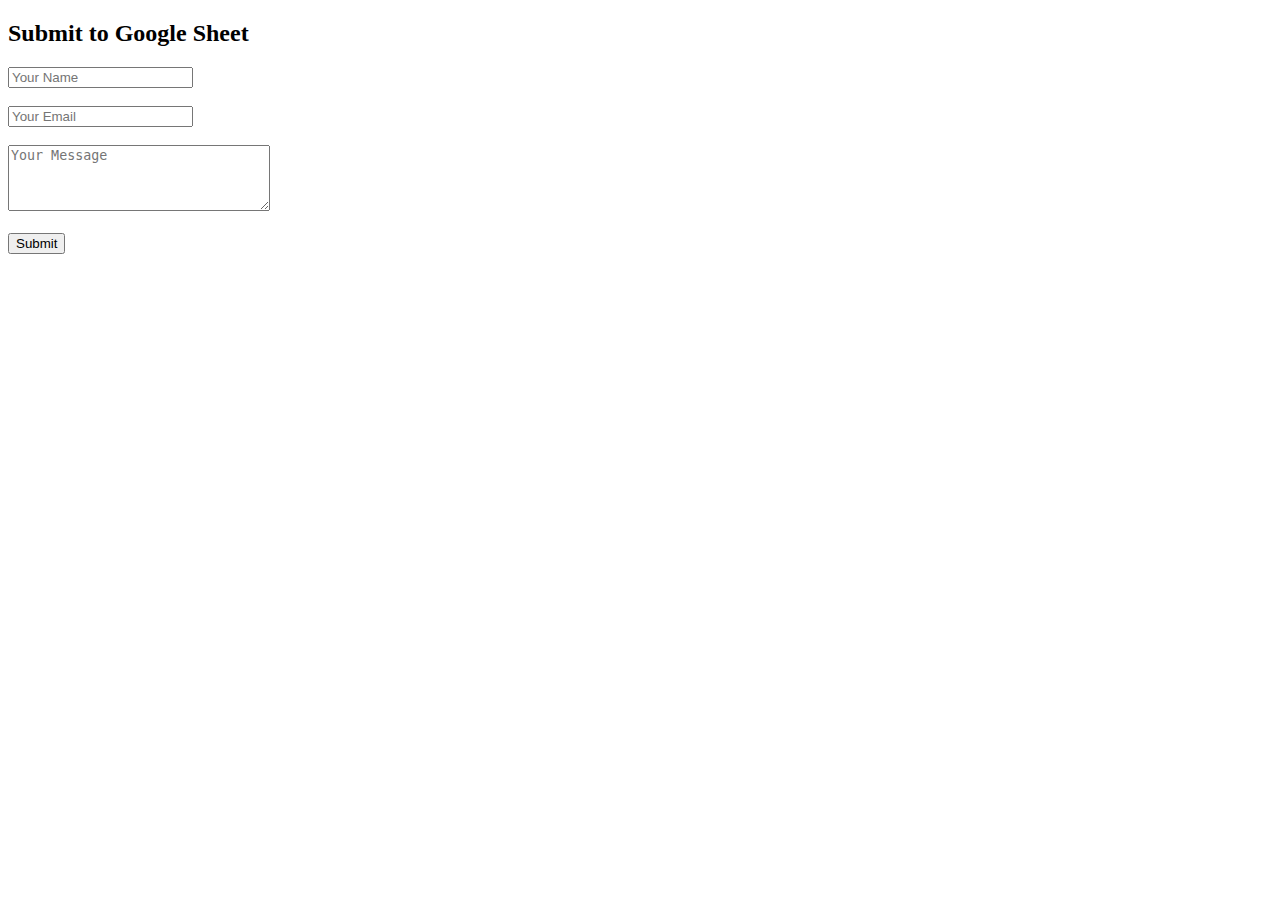
<file: index.html>
<!DOCTYPE html>
<html>
<head>
  <title>Contact Form</title>
</head>
<body>
  <h2>Submit to Google Sheet</h2>

  <form action="https://script.google.com/macros/s/AKfycbxhg0jJehjaTs_dTP6sQGe27nlg_qE2h6BEyxW1djvkK64w3W92X_2iX6uYgrA1IO9oMw/exec" method="POST">
    <input type="text" name="name" placeholder="Your Name" required><br><br>
    <input type="email" name="email" placeholder="Your Email" required><br><br>
    <textarea name="message" placeholder="Your Message" rows="4" cols="30"></textarea><br><br>
    <button type="submit">Submit</button>
  </form>
</body>
</html>
</file>
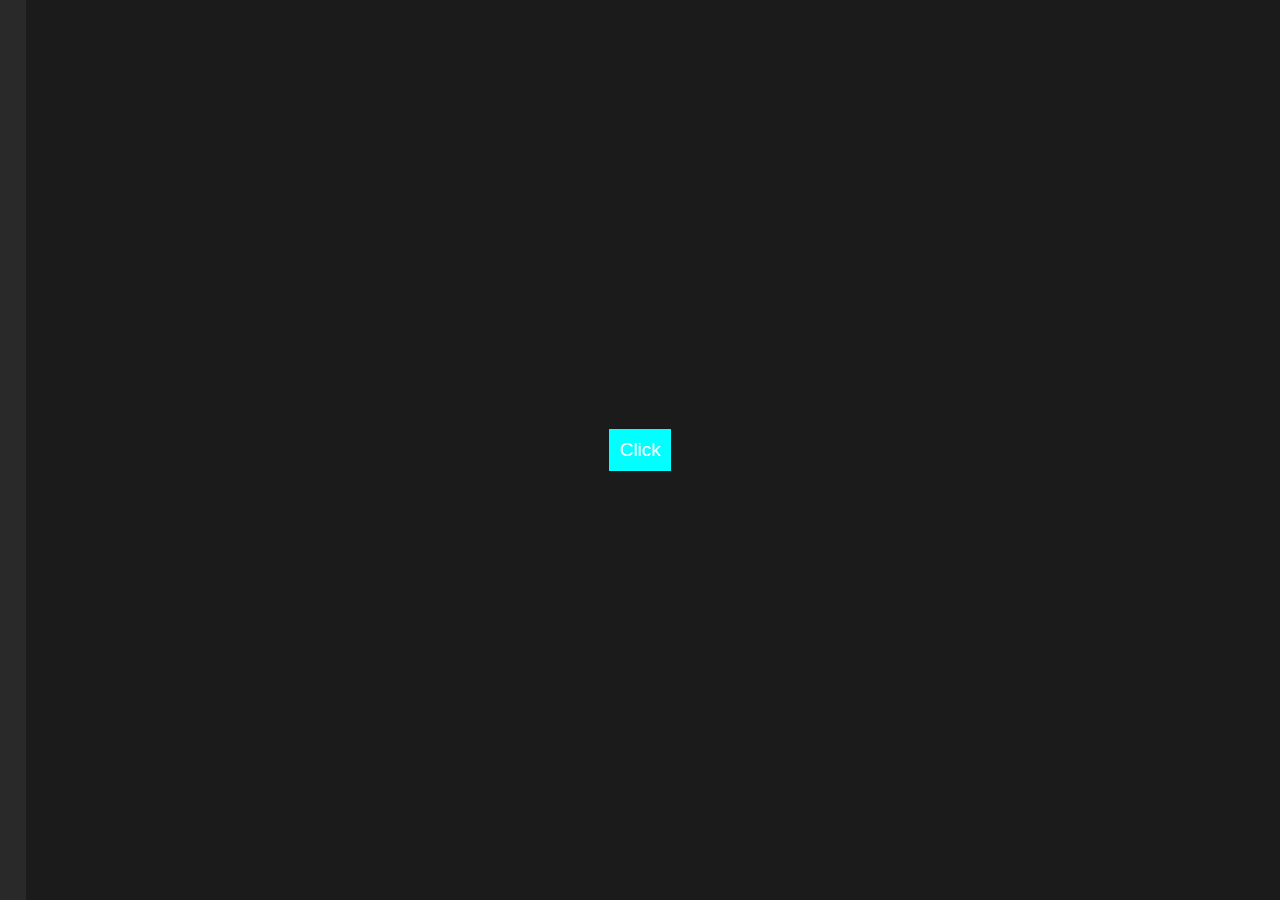
<file: Animation/index.html>
<!DOCTYPE html>
<html lang="en">
<head>
    <meta charset="UTF-8">
    <meta name="viewport" content="width=device-width, initial-scale=1.0">
    <title>Document</title>
    <link rel="stylesheet" href="style.css">
</head>
<body>

      <section class="sidebar hide">
        <ul>
            <li><a href="#">Home</a></li>
            <li><a href="#">About</a></li>
            <li><a href="#">Projects</a></li>
            <li><a href="#">Contact</a></li>
        </ul>
      </section>
     <div class="center"><button>Click</button></div>

    
    <script src="app.js"></script>
</body>
</html>
</file>
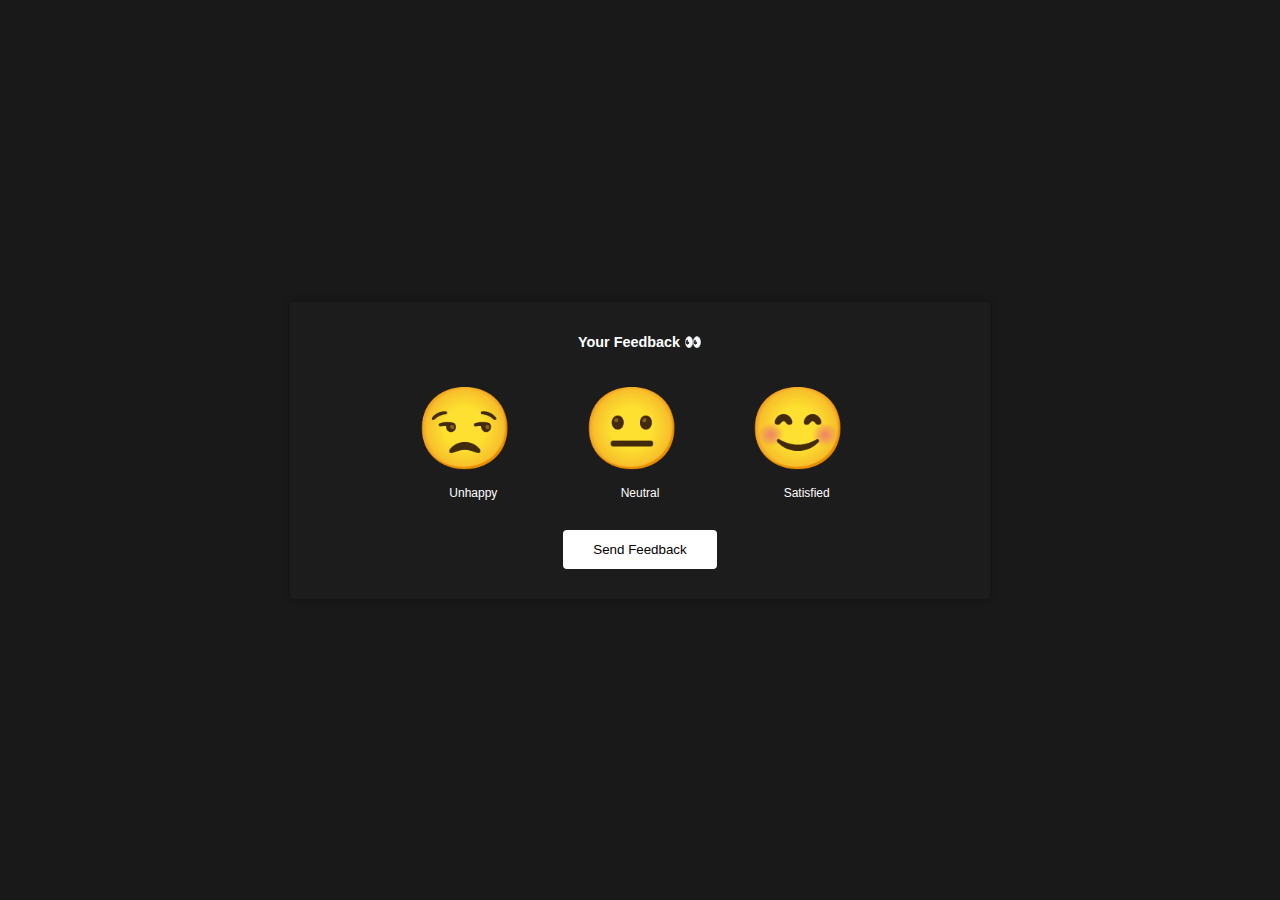
<file: FeedBack/index.html>
<html lang="en">
  <head>
    <title>Feedback</title>

    <link rel="stylesheet" href="Style.css" />
  </head>
  <body>
    <section class="panel-container" id="panel">
      <strong>Your Feedback 👀</strong>
      <div class="ratings-container">
        <div class="container">
          <div class="rating">
            <div class="icon">😒</div>
            <small>Unhappy</small>
          </div>
          <div class="rating">
            <div class="icon">😐</div>
            <small>Neutral</small>
          </div>
          <div class="rating">
            <div class="icon">😊</div>
            <small>Satisfied</small>
          </div>
        </div>
      </div>
      <button class="btn" id="send">Send Feedback</button>
    </section>
    <script src="App.js"></script>
  </body>
</html>
</file>
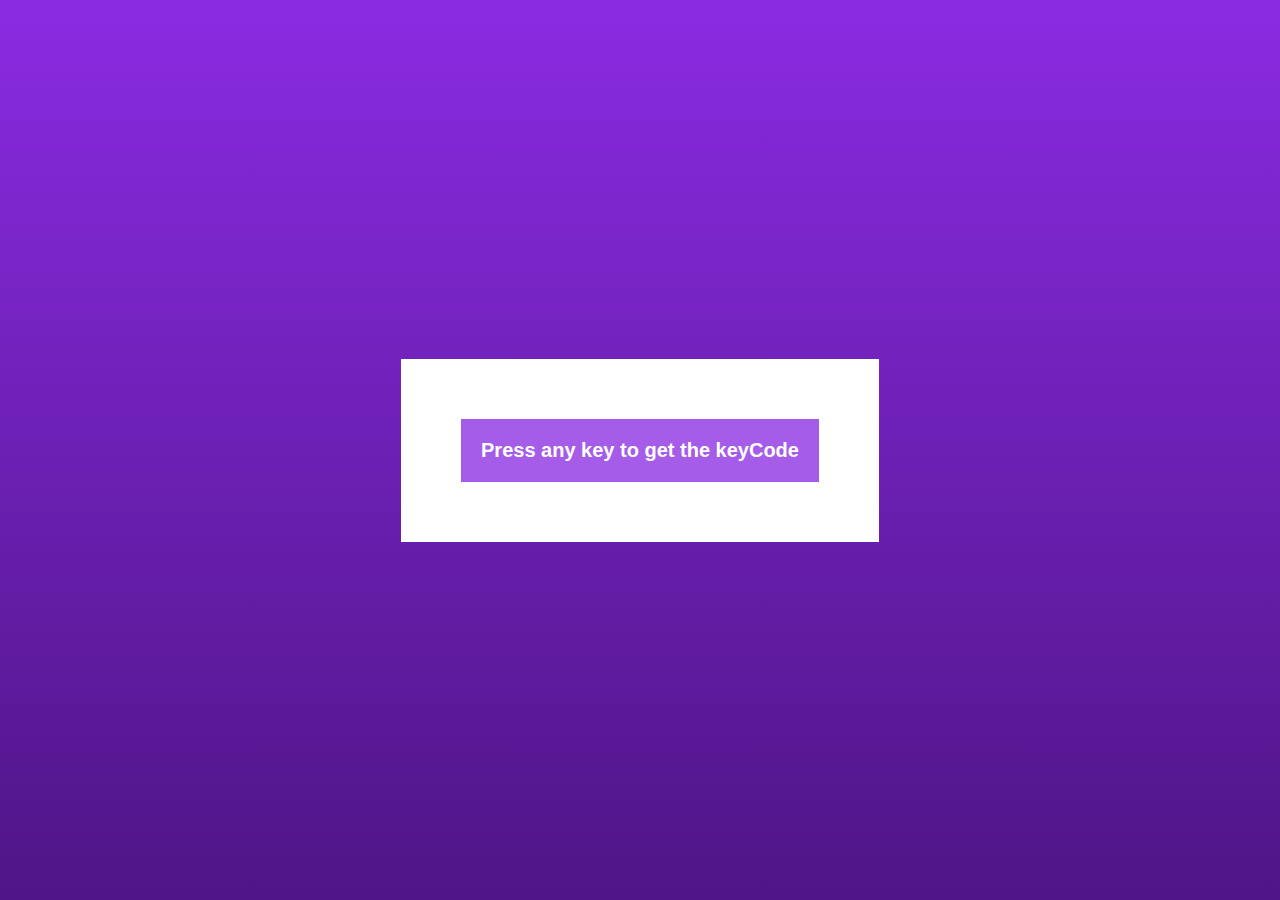
<file: KeyCode/index.html>
<html lang="en">
  <head>
    <meta charset="UTF-8" />
    <meta http-equiv="X-UA-Compatible" content="IE=edge" />
    <meta name="viewport" content="width=device-width, initial-scale=1.0" />
    <title>keyCode</title>
    <link rel="stylesheet" href="style.css" />
  </head>
  <body>
    <div id="insert">
      <div class="key">Press any key to get the keyCode</div>
    </div>
    <script src="app.js"></script>
  </body>
</html>
</file>
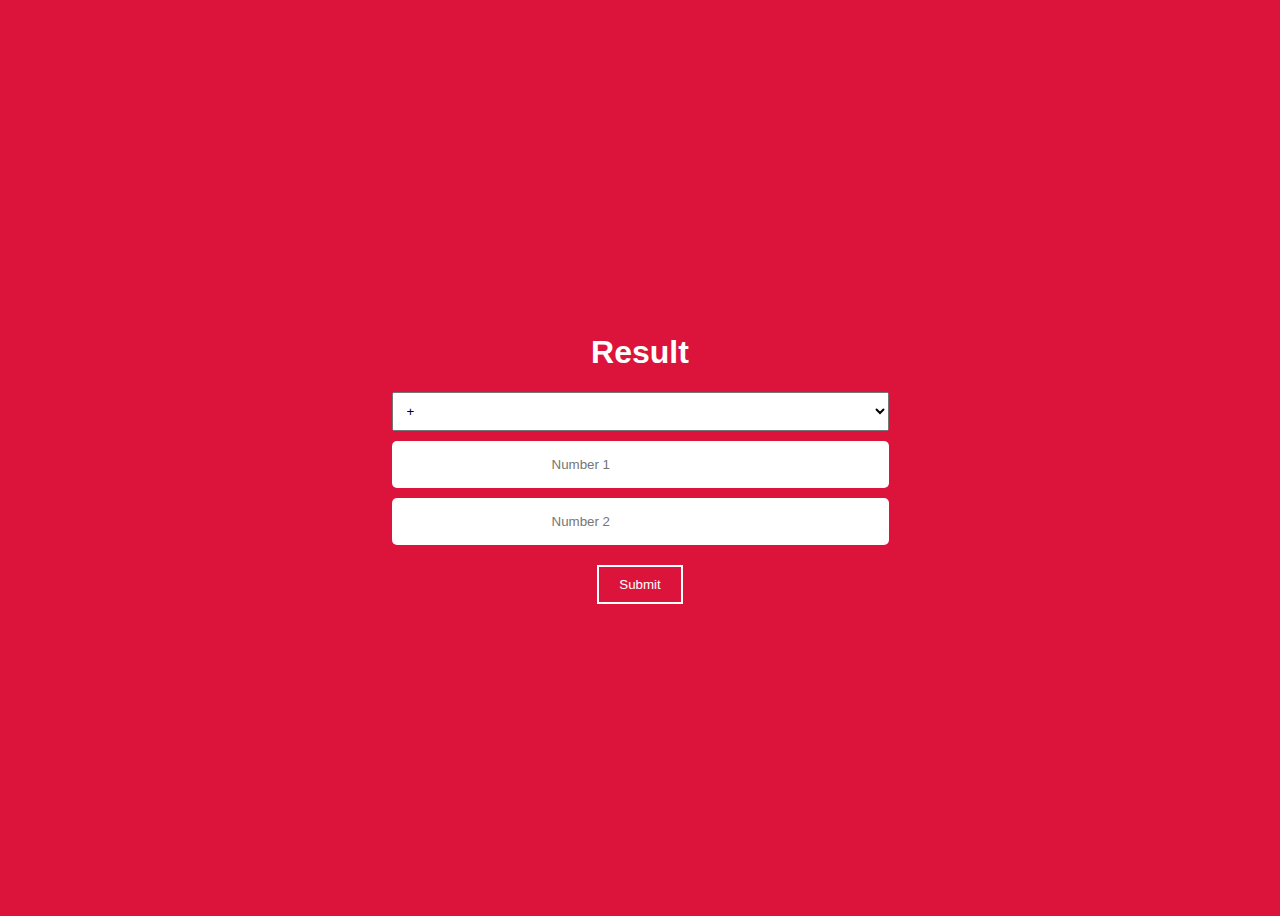
<file: SimpleCalculator/index.html>
<html lang="en">
  <head>
    <meta charset="UTF-8" />
    <meta http-equiv="X-UA-Compatible" content="IE=edge" />
    <meta name="viewport" content="width=device-width, initial-scale=1.0" />
    <title>Calculator</title>
    <link rel="stylesheet" href="style.css" />
  </head>
  <body>
    <div class="main">
      <div class="inputs">
        <h1 class="result">Result</h1>
        <select id="selectOp">
          <option value="plus">+</option>
          <option value="min">-</option>
          <option value="dev">/</option>
          <option value="multi">*</option>
        </select>
        <input class="num1" type="number" placeholder="Number 1" />
        <input class="num2" type="number" placeholder="Number 2" />
      </div>
      <div class="submitBtn">
        <button id="btn">Submit</button>
      </div>
    </div>

    <script src="app.js"></script>
  </body>
</html>
</file>
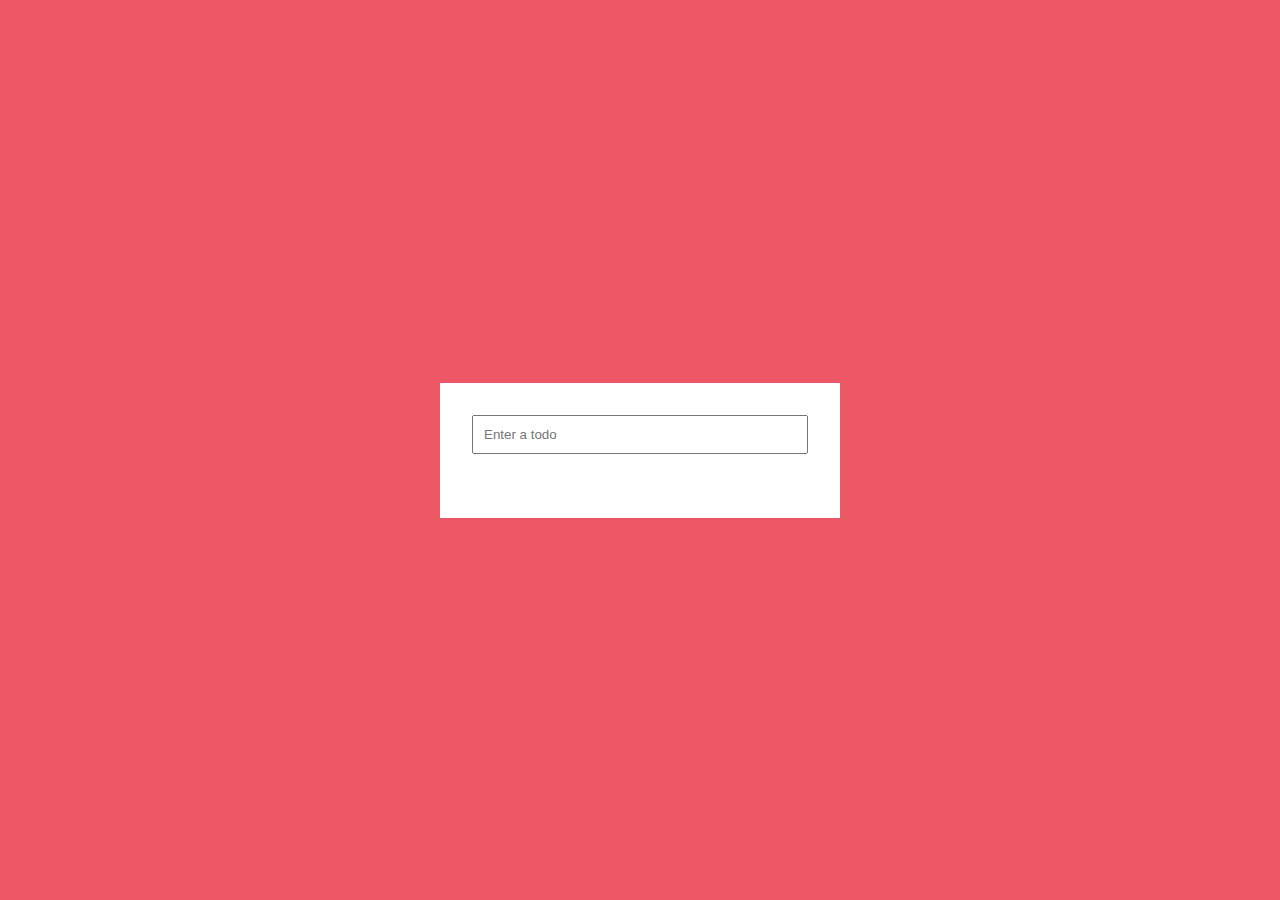
<file: ToDoList/index.html>
<!DOCTYPE html>
<html lang="en">
  <head>
    <meta charset="UTF-8" />
    <meta http-equiv="X-UA-Compatible" content="IE=edge" />
    <meta name="viewport" content="width=device-width, initial-scale=1.0" />
    <link rel="stylesheet" href="style.css" />
    <title>Document</title>
  </head>
  <body>
    <div class="container">
      <form>
        <input type="text" placeholder="Enter a todo" />
      </form>
      <div class="todos"></div>
    </div>
    <script src="app.js"></script>
  </body>
</html>
</file>
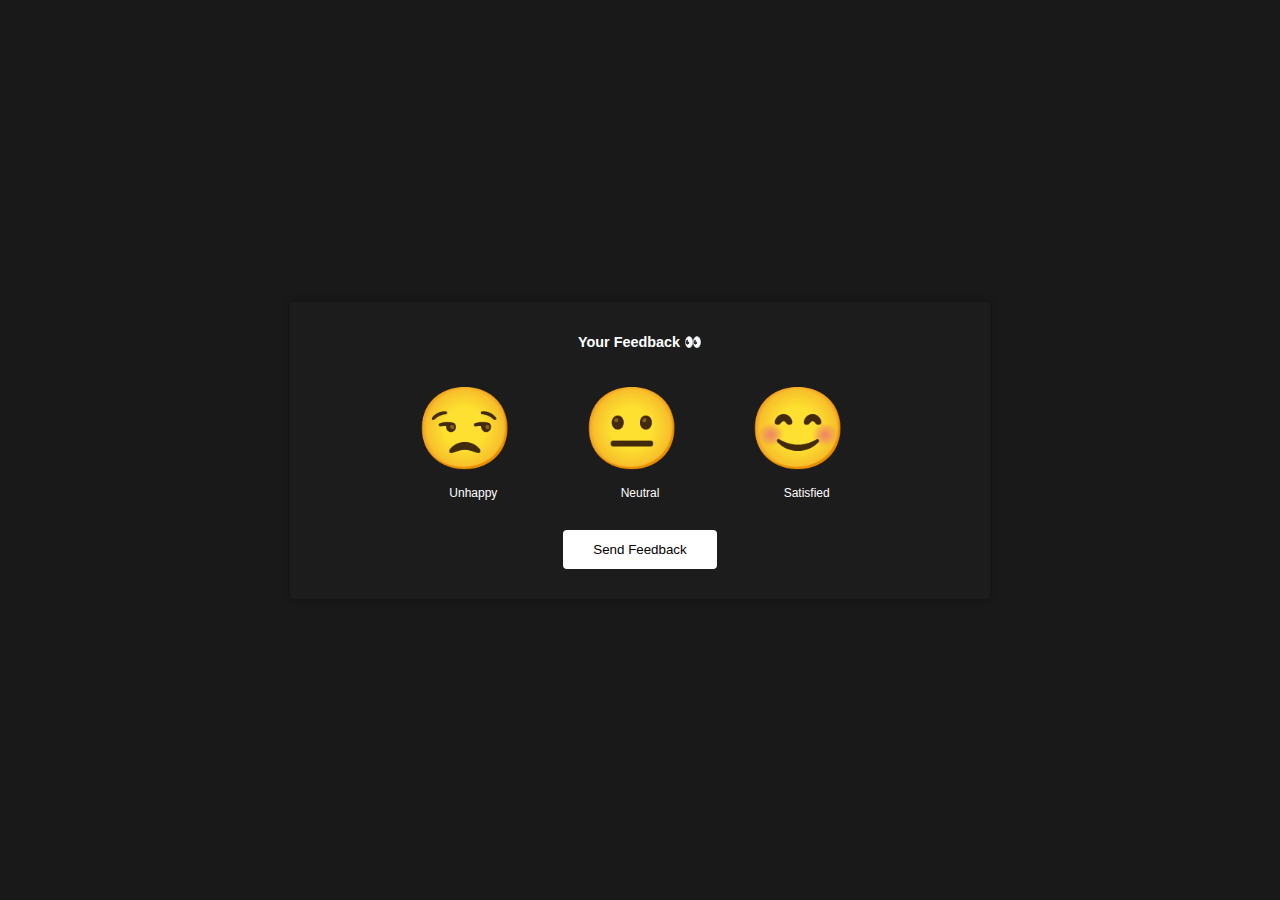
<file: Project/FeedBack/index.html>
<html lang="en">
  <head>
    <title>Feedback</title>

    <link rel="stylesheet" href="Style.css" />
  </head>
  <body>
    <section class="panel-container" id="panel">
      <strong>Your Feedback 👀</strong>
      <div class="ratings-container">
        <div class="container">
          <div class="rating">
            <div class="icon">😒</div>
            <small>Unhappy</small>
          </div>
          <div class="rating">
            <div class="icon">😐</div>
            <small>Neutral</small>
          </div>
          <div class="rating">
            <div class="icon">😊</div>
            <small>Satisfied</small>
          </div>
        </div>
      </div>
      <button class="btn" id="send">Send Feedback</button>
    </section>
    <script src="App.js"></script>
  </body>
</html>
</file>
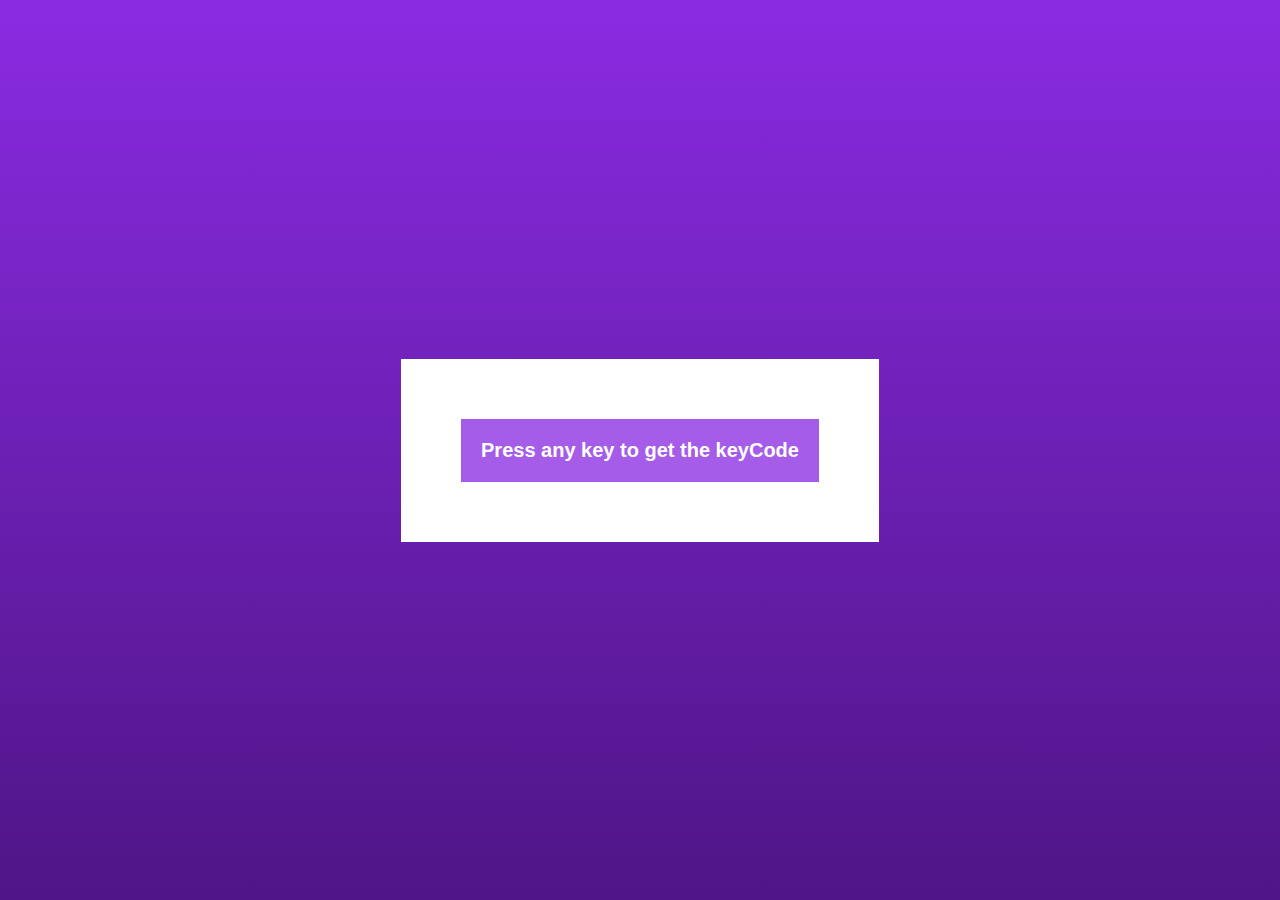
<file: Project/KeyCode/index.html>
<html lang="en">
  <head>
    <meta charset="UTF-8" />
    <meta http-equiv="X-UA-Compatible" content="IE=edge" />
    <meta name="viewport" content="width=device-width, initial-scale=1.0" />
    <title>keyCode</title>
    <link rel="stylesheet" href="style.css" />
  </head>
  <body>
    <div id="insert">
      <div class="key">Press any key to get the keyCode</div>
    </div>
    <script src="app.js"></script>
  </body>
</html>
</file>
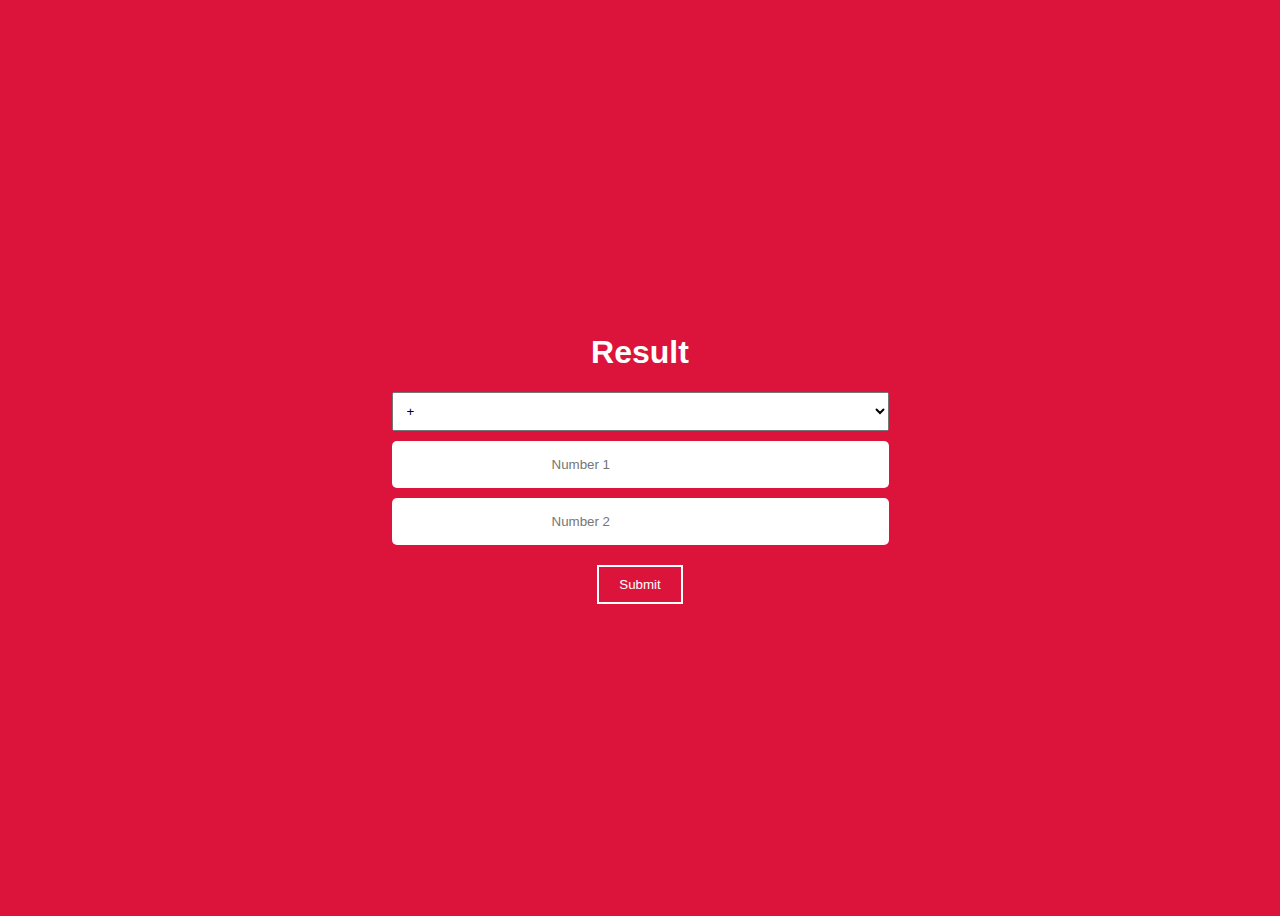
<file: Project/SimpleCalculator/index.html>
<html lang="en">
  <head>
    <meta charset="UTF-8" />
    <meta http-equiv="X-UA-Compatible" content="IE=edge" />
    <meta name="viewport" content="width=device-width, initial-scale=1.0" />
    <title>Calculator</title>
    <link rel="stylesheet" href="style.css" />
  </head>
  <body>
    <div class="main">
      <div class="inputs">
        <h1 class="result">Result</h1>
        <select id="selectOp">
          <option value="plus">+</option>
          <option value="min">-</option>
          <option value="dev">/</option>
          <option value="multi">*</option>
        </select>
        <input class="num1" type="number" placeholder="Number 1" />
        <input class="num2" type="number" placeholder="Number 2" />
      </div>
      <div class="submitBtn">
        <button id="btn">Submit</button>
      </div>
    </div>

    <script src="app.js"></script>
  </body>
</html>
</file>
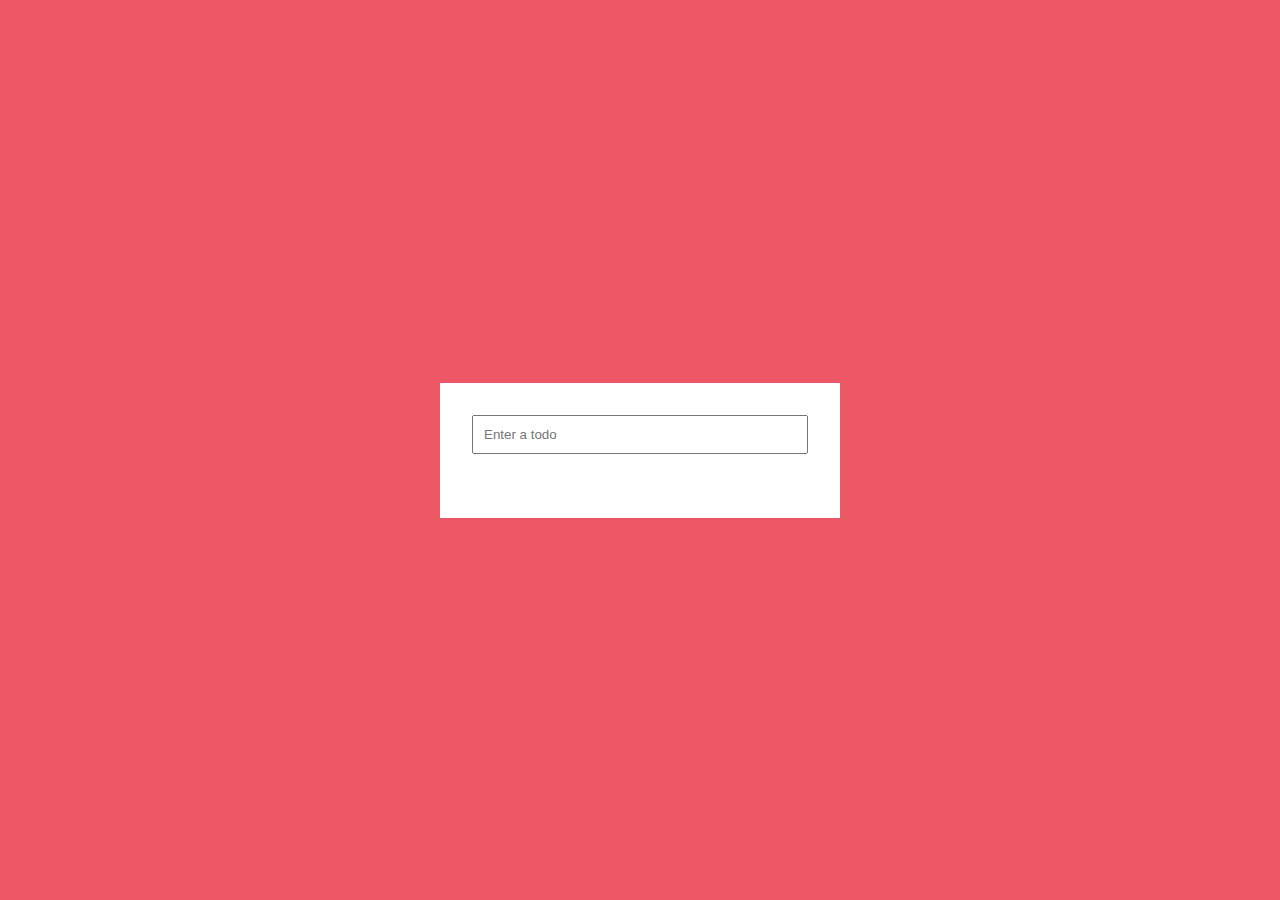
<file: Project/ToDoList/index.html>
<!DOCTYPE html>
<html lang="en">
  <head>
    <meta charset="UTF-8" />
    <meta http-equiv="X-UA-Compatible" content="IE=edge" />
    <meta name="viewport" content="width=device-width, initial-scale=1.0" />
    <link rel="stylesheet" href="style.css" />
    <title>Document</title>
  </head>
  <body>
    <div class="container">
      <form>
        <input type="text" placeholder="Enter a todo" />
      </form>
      <div class="todos"></div>
    </div>
    <script src="app.js"></script>
  </body>
</html>
</file>
<file: Animation/style.css>
*{
    padding: 0;
    margin: 0;
    box-sizing: border-box;
}
body{
    background: #1b1b1b;
}

section.sidebar {
    height: 100vh;
    width: 20%;
    background: #292929; 
    position: fixed;
    display: flex;
    justify-content: center;
    align-items: center;
    transition: 0.7s ease
}
ul li{
list-style: none;
margin-bottom: 10px;
}
ul li a{
    text-decoration: none;
    font-size: 1.2rem;
    font-family: sans-serif;
    color: #fff;
}
.hide{
    transform: translateX(-230px);
}
.center{
    display: flex;
    justify-content: center;
    align-items: center;
    height: 100vh;
}
.center button{
    padding:10px ;
    font-size: 19px;
    border: none;
    background-color: aqua;
    color: #fff;
}
</file>
<file: FeedBack/Style.css>
* {
  box-sizing: border-box;
}

body {
  background: rgb(26, 25, 25);
  font-family: sans-serif;
  display: flex;
  justify-content: center;
  align-items: center;
  height: 100vh;
  overflow: hidden;
  margin: 0;
}

.panel-container {
  background: #1d1c1c;
  box-shadow: 0 0 8px rgba(0, 0, 0, 0.3);
  border-radius: 4px;
  font-size: 90%;
  display: flex;
  flex-direction: column;
  justify-content: center;
  align-items: center;
  padding: 30px;
  width: 700px;
  color: #fff;
}

.container {
  display: flex;
  justify-content: center;
  align-items: center;
  text-align: center;
  width: 500px;
}

.panel-container strong {
  line-height: 20px;
  text-align: center;
}

.ratings-contaienr {
  display: flex;
  margin: 20px 0;
}

.rating {
  flex: 1;
  cursor: pointer;
  padding: 20px;
  margin: 10px 5px;
}

.rating:hover,
.rating.active {
  border-radius: 4px;
  background: #ccc;
  transition: 1s ease;
}

.rating .icon {
  width: 40px;
  font-size: 5rem;
  margin-right: 10px;
}

.rating small {
  color: #fff;
  display: inline-block;
  margin: 10px 0 0;
}

.btn {
  background: #fff;
  color: #000;
  border: 0;
  border-radius: 4px;
  padding: 12px 30px;
  cursor: pointer;
  outline: 0;
}

.btn:active {
  transform: scale(0.98);
}

.heart {
  font-size: 3rem;
  margin-bottom: 10px;
}
</file>
<file: KeyCode/style.css>
* {
  box-sizing: border-box;
}

body {
  height: 100vh;
  font-family: sans-serif;
  display: flex;
  align-items: center;
  justify-content: center;
  text-align: center;
  overflow: hidden;
  margin: 0;
  background: linear-gradient(blueviolet, rgb(79, 21, 134));
}

#insert {
  background-color: white;
  padding: 50px;
}

.key {
  border: 2px solid #ccc;
  background-color: rgba(137, 43, 226, 0.767);
  border: none;
  color: white;
  display: inline-flex;
  align-items: center;
  font-size: 20px;
  font-weight: bold;
  padding: 20px;
  flex-direction: column;
  margin: 10px;
  min-width: 150px;
  position: relative;
}

.key small {
  position: absolute;
  top: -24px;
  left: 0;
  text-align: center;
  width: 100%;
  color: #555;
  font-size: 14px;
}
</file>
<file: SimpleCalculator/style.css>
body {
  height: 100vh;
  display: flex;
  justify-content: center;
  align-items: center;
  background: crimson;
  color: white;
  font-family: sans-serif;
}

.main {
  padding: 5px 0;
  text-align: center;
}

.inputs {
  display: flex;
  flex-direction: column;
}

.inputs input {
  border: none;
  border-radius: 5px;
  /* padding: 10px 20px; */
  padding: 1rem 10rem;
  outline: none;
  margin-bottom: 10px;
}

#selectOp {
  margin-bottom: 10px;
  padding: 10px;
  outline: none;
}

#btn {
  border: none;
  background: transparent;
  color: white;
  padding: 10px 20px;
  border: 2px solid white;
  margin-top: 10px;
  cursor: pointer;
}
</file>
<file: ToDoList/style.css>
* {
  margin: 0;
  padding: 0;
  box-sizing: border-box;
}

body {
  background-color: #ec5766;
  display: flex;
  justify-content: center;
  align-items: center;
  height: 100vh;
}

.container {
  width: 400px;
  background-color: #fff;
  padding: 2em;
}

input {
  width: 100%;
  padding: 10px;
  display: block;
}

.todos {
  margin-top: 2em;
}

.todo {
  border-left: 4px solid #ec5766;
  padding: 5px;
  color: rgb(75, 75, 75);
  display: flex;
  justify-content: space-between;
  align-items: center;
  font-size: 1.2em;
  margin-bottom: 1em;
}

.delete {
  color: #d91e36;
  cursor: pointer;
}
</file>
<file: Project/FeedBack/Style.css>
* {
  box-sizing: border-box;
}

body {
  background: rgb(26, 25, 25);
  font-family: sans-serif;
  display: flex;
  justify-content: center;
  align-items: center;
  height: 100vh;
  overflow: hidden;
  margin: 0;
}

.panel-container {
  background: #1d1c1c;
  box-shadow: 0 0 8px rgba(0, 0, 0, 0.3);
  border-radius: 4px;
  font-size: 90%;
  display: flex;
  flex-direction: column;
  justify-content: center;
  align-items: center;
  padding: 30px;
  width: 700px;
  color: #fff;
}

.container {
  display: flex;
  justify-content: center;
  align-items: center;
  text-align: center;
  width: 500px;
}

.panel-container strong {
  line-height: 20px;
  text-align: center;
}

.ratings-contaienr {
  display: flex;
  margin: 20px 0;
}

.rating {
  flex: 1;
  cursor: pointer;
  padding: 20px;
  margin: 10px 5px;
}

.rating:hover,
.rating.active {
  border-radius: 4px;
  background: #ccc;
  transition: 1s ease;
}

.rating .icon {
  width: 40px;
  font-size: 5rem;
  margin-right: 10px;
}

.rating small {
  color: #fff;
  display: inline-block;
  margin: 10px 0 0;
}

.btn {
  background: #fff;
  color: #000;
  border: 0;
  border-radius: 4px;
  padding: 12px 30px;
  cursor: pointer;
  outline: 0;
}

.btn:active {
  transform: scale(0.98);
}

.heart {
  font-size: 3rem;
  margin-bottom: 10px;
}
</file>
<file: Project/KeyCode/style.css>
* {
  box-sizing: border-box;
}

body {
  height: 100vh;
  font-family: sans-serif;
  display: flex;
  align-items: center;
  justify-content: center;
  text-align: center;
  overflow: hidden;
  margin: 0;
  background: linear-gradient(blueviolet, rgb(79, 21, 134));
}

#insert {
  background-color: white;
  padding: 50px;
}

.key {
  border: 2px solid #ccc;
  background-color: rgba(137, 43, 226, 0.767);
  border: none;
  color: white;
  display: inline-flex;
  align-items: center;
  font-size: 20px;
  font-weight: bold;
  padding: 20px;
  flex-direction: column;
  margin: 10px;
  min-width: 150px;
  position: relative;
}

.key small {
  position: absolute;
  top: -24px;
  left: 0;
  text-align: center;
  width: 100%;
  color: #555;
  font-size: 14px;
}
</file>
<file: Project/SimpleCalculator/style.css>
body {
  height: 100vh;
  display: flex;
  justify-content: center;
  align-items: center;
  background: crimson;
  color: white;
  font-family: sans-serif;
}

.main {
  padding: 5px 0;
  text-align: center;
}

.inputs {
  display: flex;
  flex-direction: column;
}

.inputs input {
  border: none;
  border-radius: 5px;
  /* padding: 10px 20px; */
  padding: 1rem 10rem;
  outline: none;
  margin-bottom: 10px;
}

#selectOp {
  margin-bottom: 10px;
  padding: 10px;
  outline: none;
}

#btn {
  border: none;
  background: transparent;
  color: white;
  padding: 10px 20px;
  border: 2px solid white;
  margin-top: 10px;
  cursor: pointer;
}
</file>
<file: Project/ToDoList/style.css>
* {
  margin: 0;
  padding: 0;
  box-sizing: border-box;
}

body {
  background-color: #ec5766;
  display: flex;
  justify-content: center;
  align-items: center;
  height: 100vh;
}

.container {
  width: 400px;
  background-color: #fff;
  padding: 2em;
}

input {
  width: 100%;
  padding: 10px;
  display: block;
}

.todos {
  margin-top: 2em;
}

.todo {
  border-left: 4px solid #ec5766;
  padding: 5px;
  color: rgb(75, 75, 75);
  display: flex;
  justify-content: space-between;
  align-items: center;
  font-size: 1.2em;
  margin-bottom: 1em;
}

.delete {
  color: #d91e36;
  cursor: pointer;
}
</file>
